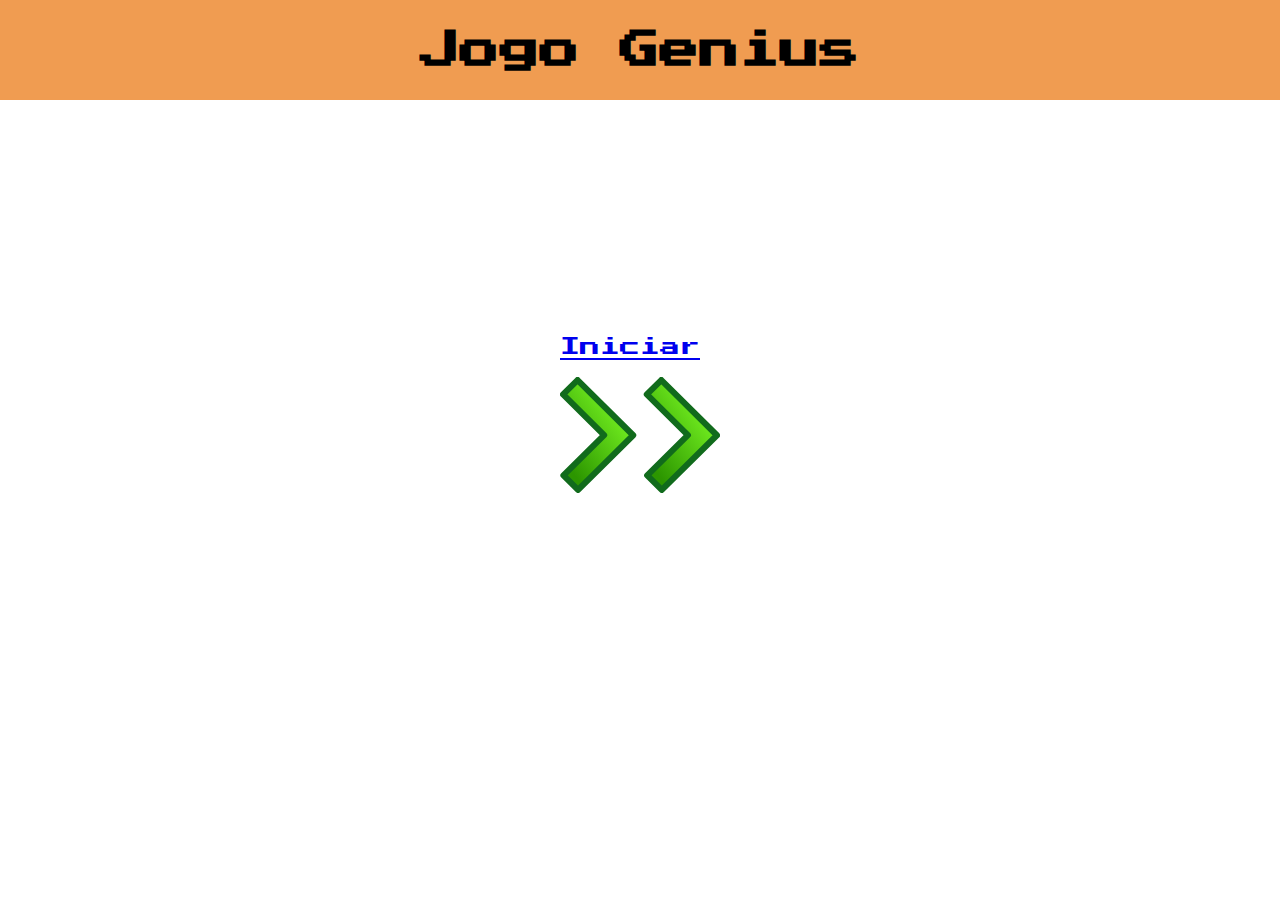
<file: index.html>
<!DOCTYPE html>
<html lang="pt-BR">

<head>
  <meta charset="UTF-8">
  <meta name="viewport" content="width=device-width, initial-scale=1.0">
  <title>Genius</title>
  <link rel="stylesheet" href="assets/css/home.css">
</head>

<body>
  <header>
    <h1 class="title">Jogo Genius</h1>
  </header>
  <div class="play">
    <a href="./genius.html">Iniciar <img class="arrow" src="./assets/img/arrow.svg"></a>
  </div>
</body>

</html>
</file>
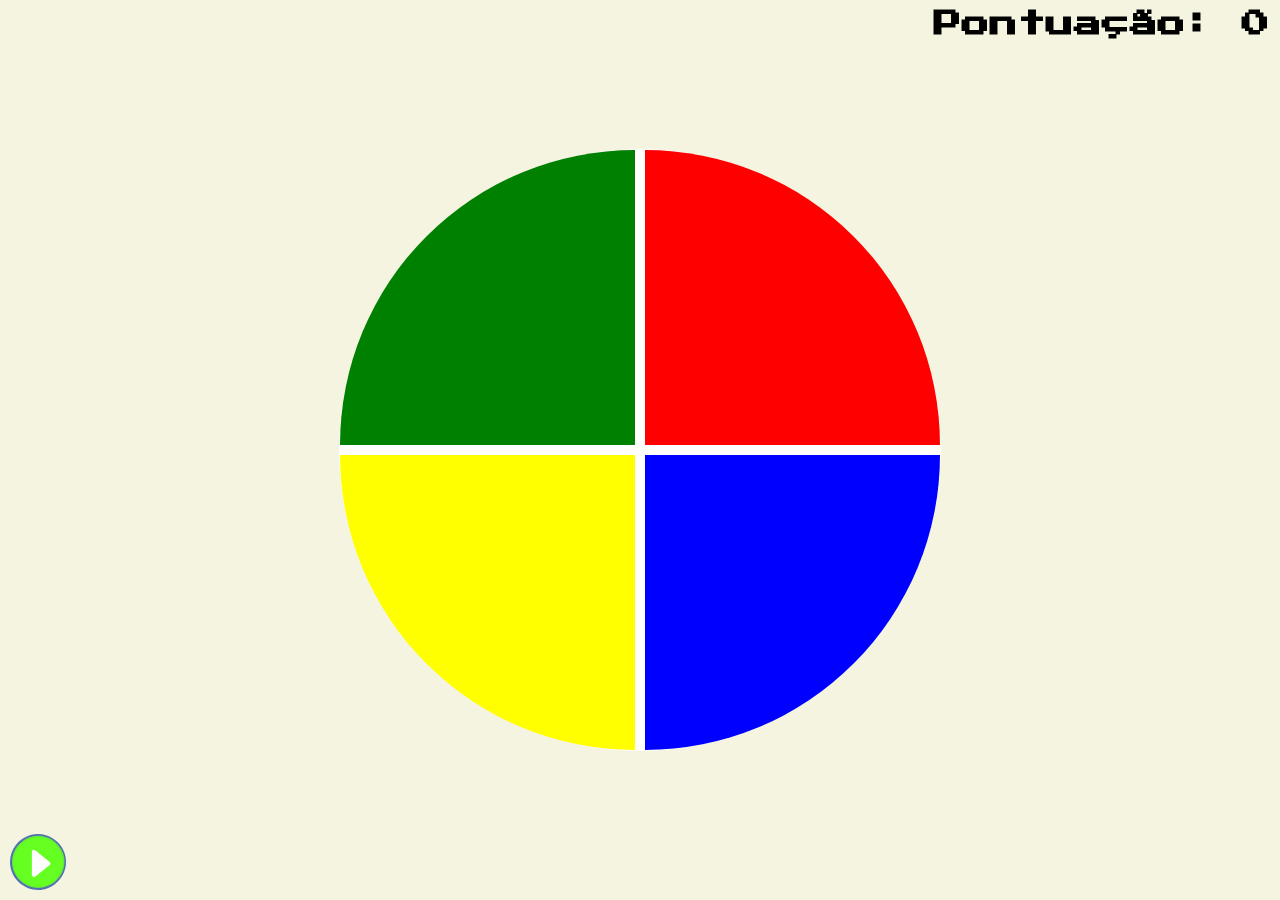
<file: genius.html>
<!DOCTYPE html>
<html lang="en">

<head>
  <meta charset="UTF-8">
  <meta name="viewport" content="width=device-width, initial-scale=1.0">
  <title>Genius</title>
  <link rel="stylesheet" href="assets/css/style.css">
</head>

<body>
  <main class="main-game">
    <div class="control">
      <img id="play" src="./assets/img/play.svg">
    </div>
    <div class="board">
      <h2 id="score">Pontuação: 0</h2>
    </div>
    <div class="status"></div>
    <section class="genius">
      <div class="blue"></div>
      <div class="yellow"></div>
      <div class="red"></div>
      <div class="green"></div>
    </section>
  </main>
  <script src="assets/js/script.js"></script>
</body>

</html>
</file>
<file: assets/css/home.css>
@import url('https://fonts.googleapis.com/css2?family=Press+Start+2P&display=swap');

* {
  margin: 0;
  padding: 0;
  box-sizing: border-box;
  font-size: 20px;
  font-family: 'Press Start 2P', cursive;
}

.title {
  padding-top: 0.5em;
  padding-bottom: 0.5em;
  line-height: 1.5em;
  text-align: center;
  font-size: 2em;
  background-color: rgb(240, 156, 81);
}

.play {
  display: flex;
  align-items: center;
  justify-content: center;
  flex-direction: column;
  width: 100%;
  height: 70vh;
}

.play .arrow {
  padding-top: 1em;
  animation: 800ms alternate 0s infinite animationPulse;
}

@keyframes animationPulse {
  from {
    transform: scale(0.5);
  }
  to {
    transform: scale(1);
  }
}
</file>
<file: assets/css/style.css>
@import url('https://fonts.googleapis.com/css2?family=Press+Start+2P&display=swap');

body {
  margin: 0;
  background-color: rgb(245, 244, 224);
  font-size: 20px;
  font-family: 'Press Start 2P', cursive;
}

.main-game {
  height: 100vh;
  width: 100vw;
  display: flex;
  justify-content: center;
  align-items: center;
}

.genius {
  display: grid;
  grid-template: 'verde vermelho' 'amarelo azul';
  grid-gap: 10px;
  border: 1px solid #fff;
  background-color: #fff;
  border-radius: 100%;
  width: 300px;
  height: 300px;
}

@media (min-width: 600px) and (min-height: 600px) {
  body {
    font-size: 25px;
  }

  .genius {
    width: 500px;
    height: 500px;
  }
}

@media (min-width: 900px) {
  body {
    font-size: 28px;
  }

  .genius {
    width: 600px;
    height: 600px;
  }
}

.rotation {
  animation: 800ms alternate 0s backwards animationRotation;
}

@keyframes animationRotation {
  from {
    transform: rotate(0deg);
  }
  to {
    transform: rotate(360deg);
  }
}

.control,
.board,
.status {
  position: fixed;
  padding: 0;
  margin: 0;
}

.control {
  left: 0;
  bottom: 0;
}

.control img {
  width: 2em;
  height: 2em;
  margin: 10px;
}

.board {
  right: 0;
  top: 0;
}

.board h2 {
  margin: 0;
  padding: 10px;
  font-size: 1em;
}

.status {
  right: 0;
  bottom: 0;
}

.status h2 {
  margin: 0;
  padding: 10px;
  font-size: 1.2em;
  color: rgb(255, 49, 49);
  animation: 800ms alternate 0s infinite animationPulse;
}

@keyframes animationPulse {
  from {
    transform: scale(0.8);
  }
  to {
    transform: scale(1);
  }
}

.blue {
  grid-area: azul;
  background-color: blue;
  border-bottom-right-radius: 100%;
}

.red {
  grid-area: vermelho;
  background-color: red;
  border-top-right-radius: 100%;
}

.yellow {
  grid-area: amarelo;
  background-color: yellow;
  border-bottom-left-radius: 100%;
}

.green {
  grid-area: verde;
  background-color: green;
  border-top-left-radius: 100%;
}

.selected {
  opacity: 0.5;
}
</file>
